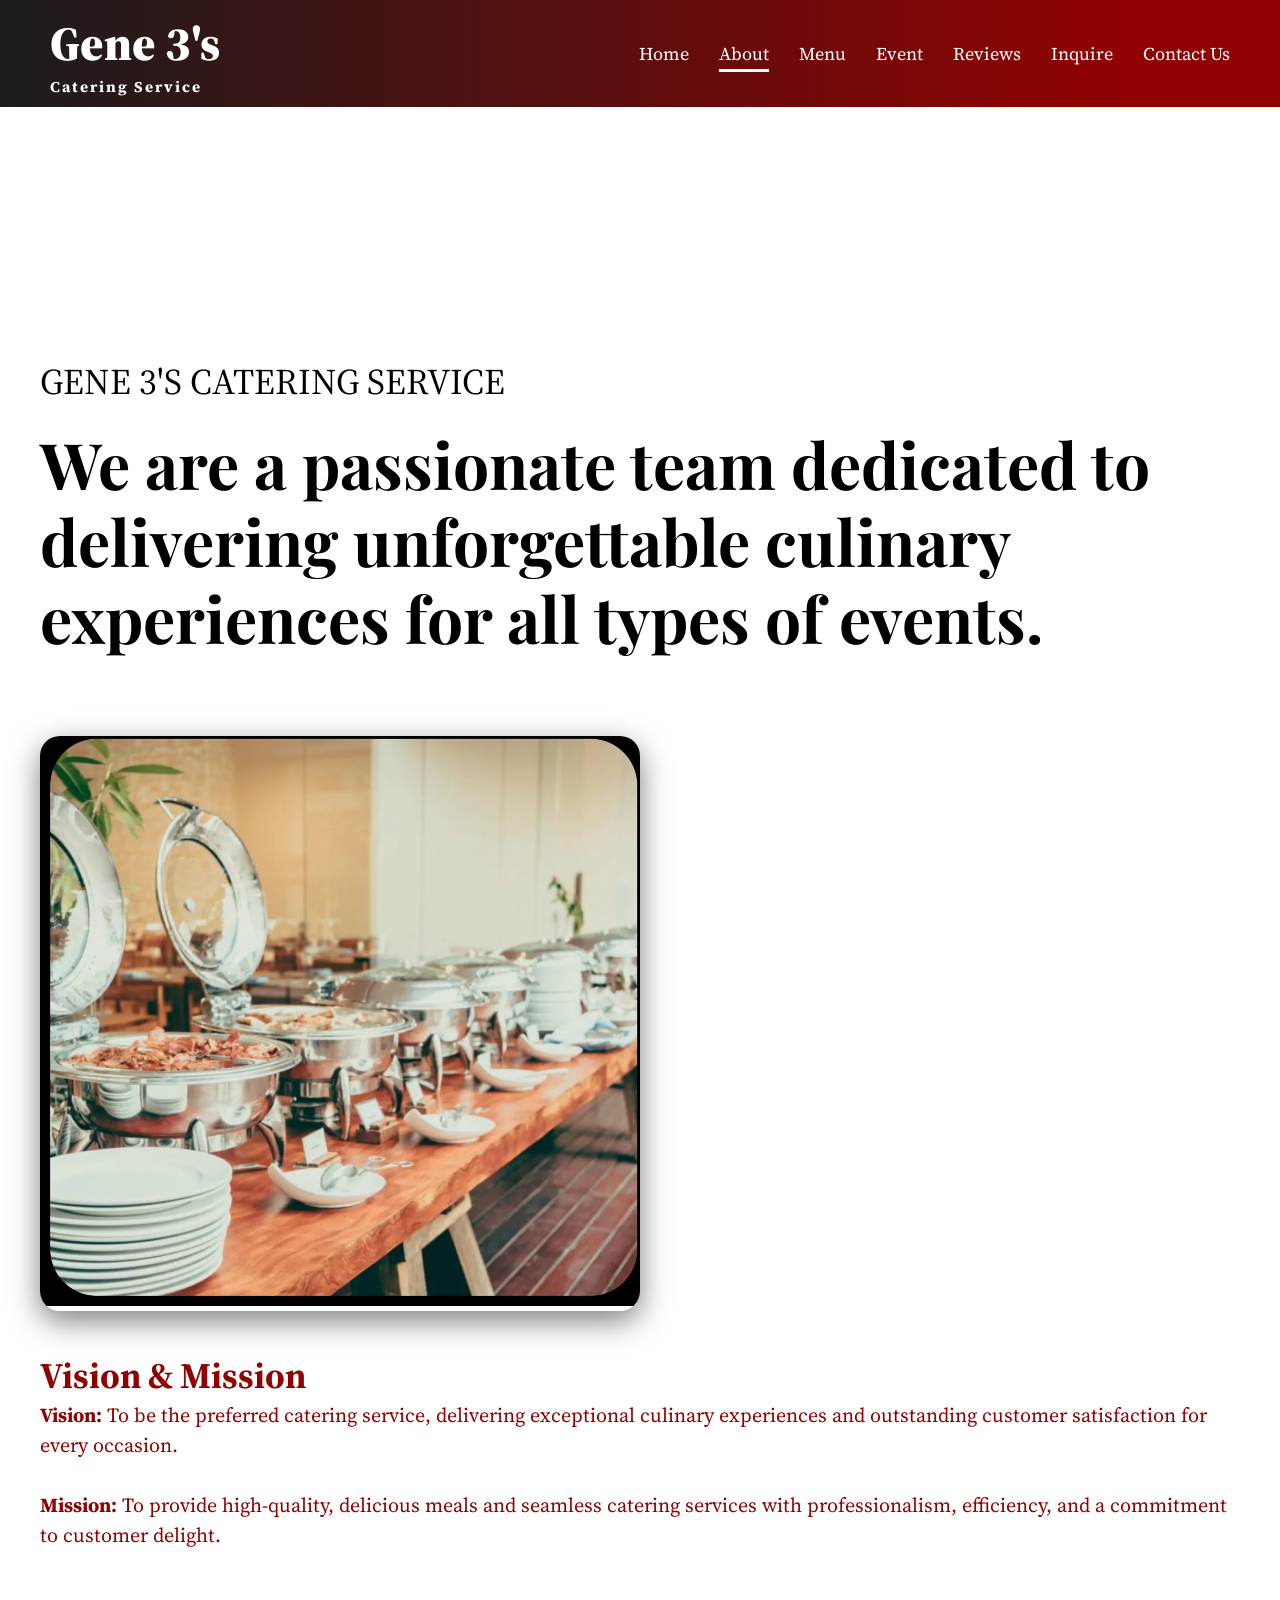
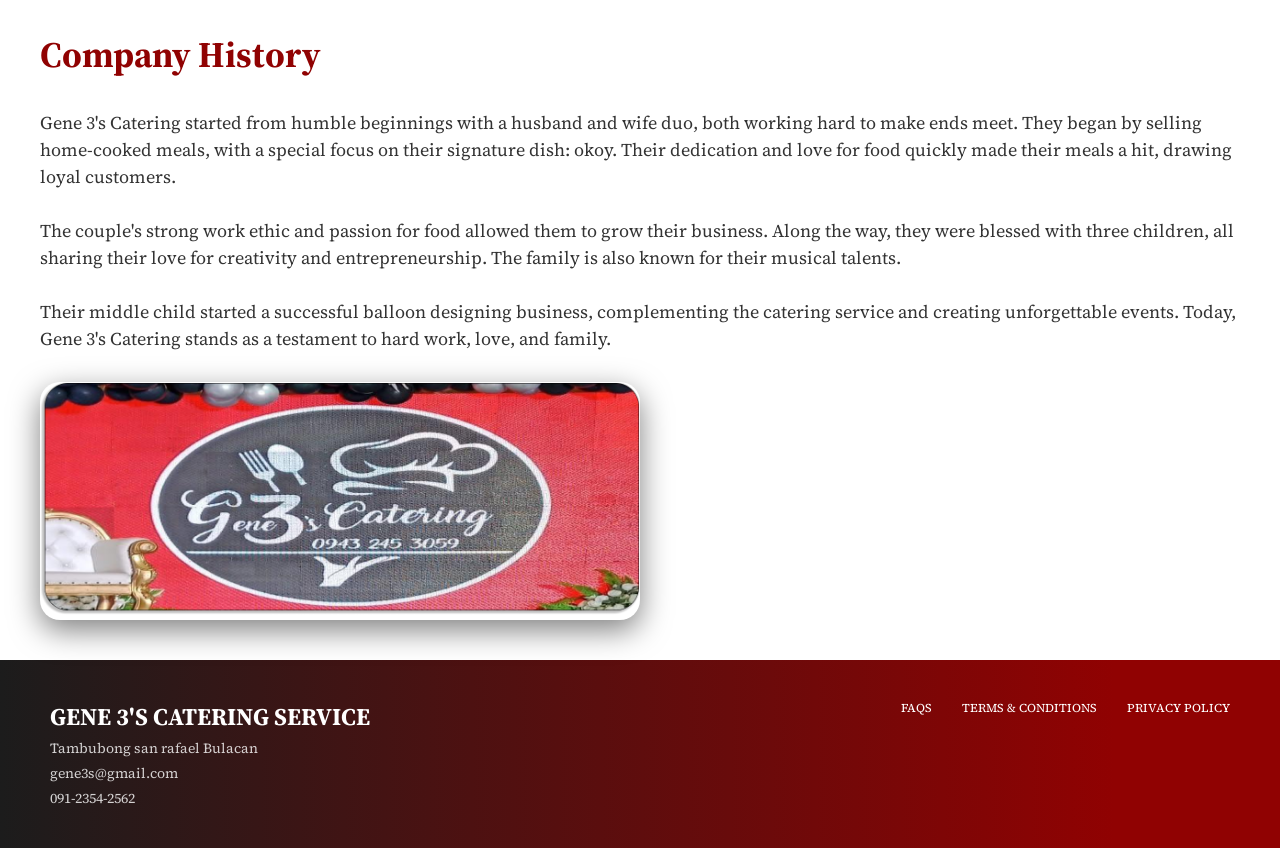
<file: about.html>
<!DOCTYPE html>
<html lang="en">
<head>
    <meta charset="UTF-8">
    <meta name="viewport" content="width=device-width, initial-scale=1.0">
    <title>About Us | Gene 3's Catering</title>
    <link rel="stylesheet" href="style.css">
    <link href="https://fonts.googleapis.com/css2?family=Playfair+Display:wght@400;700;900&family=Source+Serif+Pro:wght@400;700&display=swap" rel="stylesheet">
</head>
<body class="about-page">
    <div class="main-container">
        <header class="nav-box">
            <nav class="navbar">
                <div class="logo">
                    <div class="main-name">Gene 3's</div>
                    <div class="sub-name">Catering Service</div>
                </div>
                <ul class="nav-links">
                  <li><a href="index.html">Home</a></li>
                  <li><a href="about.html">About</a></li>
                  <li><a href="menu.html">Menu</a></li>
                  <li><a href="events.html">Event</a></li>
                  <li><a href="reviews.html">Reviews</a></li>
                  <li><a href="inquire.html">Inquire</a></li>
                  <li><a href="contacts.html">Contact Us</a></li>
                </ul>
            </nav>
        </header>

        <main class="content-area1">
            <section class="about-hero">
                <h2 class="company-name">GENE 3'S CATERING SERVICE</h2>
                <h1 class="hero-tagline">
                    We are a passionate team dedicated to delivering unforgettable culinary experiences for all types of events.
                </h1>
            </section>

            <div class="vm-row">
                <section class="vm-image-section">
                    <img src="image/buffet.png" alt="Vision and Mission">
                </section>
                <section class="vision-mission-section">
                    <h2 class="vm-title">Vision &amp; Mission</h2>
                    <p class="vm-text">
                        <strong>Vision:</strong> To be the preferred catering service, delivering exceptional culinary experiences and outstanding customer satisfaction for every occasion.<br><br>
                        <strong>Mission:</strong> To provide high-quality, delicious meals and seamless catering services with professionalism, efficiency, and a commitment to customer delight.
                    </p>
                </section>
            </div>

            <section class="history-content">
                <h2 class="history-title">Company History</h2>
                <p class="history-text">
                    Gene 3's Catering started from humble beginnings with a husband and wife duo, both working hard to make ends meet. They began by selling home-cooked meals, with a special focus on their signature dish: okoy. Their dedication and love for food quickly made their meals a hit, drawing loyal customers.<br><br>
                    The couple's strong work ethic and passion for food allowed them to grow their business. Along the way, they were blessed with three children, all sharing their love for creativity and entrepreneurship. The family is also known for their musical talents.<br><br>
                    Their middle child started a successful balloon designing business, complementing the catering service and creating unforgettable events. Today, Gene 3's Catering stands as a testament to hard work, love, and family.
                </p>
                <div class="vm-row">
                    <section class="vm-image-section">
                        <img src="image/gene3s-logo-banner.png" alt="Gene 3's Catering">
                    </section>
                </div>
            </section>
        </main>

        <footer class="footer-box">
            <div class="footer-left">
                <h2 class="footer-logo">GENE 3'S CATERING SERVICE</h2>
                <p>Tambubong san rafael Bulacan</p>
                <p>gene3s@gmail.com</p>
                <p>091-2354-2562</p>
            </div>
            <div class="footer-right-links">
                <a href="FAQS.html">FAQS</a>
                <a href="terms_and_conditions.html">TERMS &amp; CONDITIONS</a>
                <a href="policy.html">PRIVACY POLICY</a>
            </div>
        </footer>
    </div>

<script>
var navLinks = document.querySelectorAll(".nav-links a");
var currentPage = window.location.pathname.split("/").pop() || "index.html";
navLinks.forEach(function(link) {
    link.classList.remove("active");
    if (link.getAttribute("href") === currentPage) {
        link.classList.add("active");
    }
});
</script>

</body>
</html>
</file>
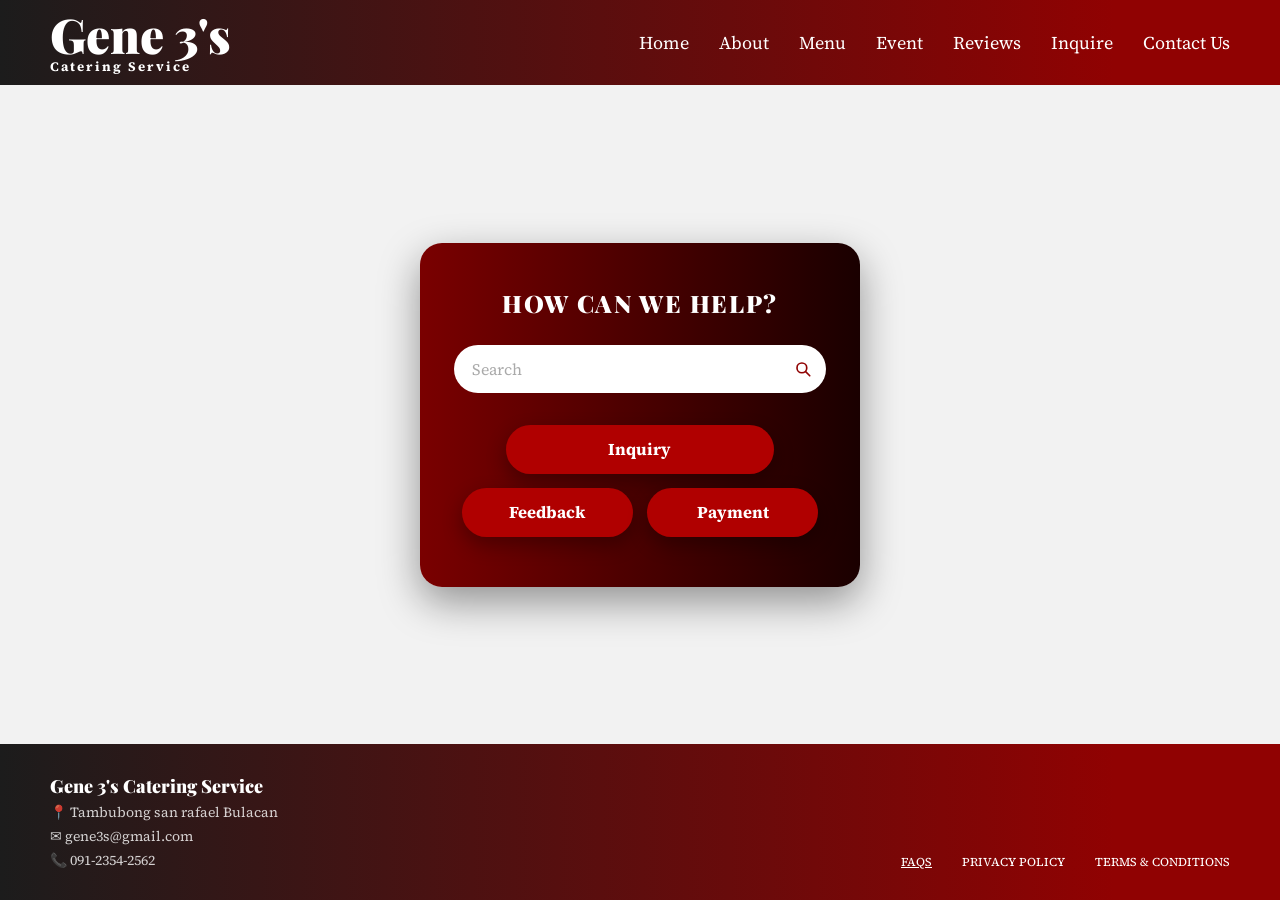
<file: FAQS.html>
<!DOCTYPE html>
<html lang="en">
<head>
<meta charset="UTF-8">
<meta name="viewport" content="width=device-width, initial-scale=1.0">
<title>Gene 3's Catering Service – FAQs</title>
<link href="https://fonts.googleapis.com/css2?family=Playfair+Display:wght@700;900&family=Source+Serif+Pro:wght@400;700&display=swap" rel="stylesheet">
<style>
* { margin:0; padding:0; box-sizing:border-box; }
body { font-family:'Source Serif Pro',serif; background:#f2f2f2; min-height:100vh; display:flex; flex-direction:column; }
.nav-box { width:100%; background:linear-gradient(to right,#1C1C1C 0%,#900202 87%); padding:10px 50px; }
.navbar { display:flex; justify-content:space-between; align-items:center; }
.logo .main-name { font-family:'Playfair Display',serif; font-size:48px; font-weight:900; color:#fff; line-height:1; }
.logo .sub-name { font-size:13px; font-weight:700; color:#fff; letter-spacing:2px; }
.nav-links { display:flex; gap:30px; list-style:none; }
.nav-links a { color:#fff; text-decoration:none; font-size:18px; transition:0.3s; }
.nav-links a:hover { opacity:0.7; }
.nav-links a.active { border-bottom:3px solid #fff; padding-bottom:3px; }
main { flex:1; display:flex; align-items:center; justify-content:center; padding:60px 20px; }
.card { background:linear-gradient(to right,#7a0000,#1a0000); border-radius:22px; width:440px; padding:44px 34px 50px; display:flex; flex-direction:column; align-items:center; box-shadow:0 15px 40px rgba(0,0,0,0.4); }
.card h1 { font-family:'Playfair Display',serif; font-size:1.5rem; font-weight:900; color:#fff; text-transform:uppercase; letter-spacing:0.07em; text-align:center; margin-bottom:26px; }
.search-box { width:100%; position:relative; margin-bottom:32px; }
.search-box input { width:100%; padding:13px 44px 13px 18px; border-radius:30px; border:none; outline:none; font-family:'Source Serif Pro',serif; font-size:1rem; color:#333; background:#fff; }
.search-box input::placeholder { color:#aaa; }
.search-box svg { position:absolute; right:14px; top:50%; transform:translateY(-50%); width:18px; height:18px; fill:none; stroke:#900202; stroke-width:2.2; stroke-linecap:round; }
.btn-group { width:100%; display:flex; flex-direction:column; align-items:center; gap:14px; }
.btn-row { display:flex; gap:14px; width:100%; justify-content:center; }
.btn { background:#b00000; color:#fff; border:none; border-radius:30px; padding:13px 0; font-family:'Source Serif Pro',serif; font-size:1.05rem; font-weight:700; cursor:pointer; transition:background 0.2s,transform 0.2s; text-align:center; box-shadow:0 8px 20px rgba(0,0,0,0.3); text-decoration:none; display:flex; align-items:center; justify-content:center; }
.btn:hover { background:#900202; transform:scale(1.03); }
.btn-full { width:72%; }
.btn-half { flex:1; max-width:46%; }
.faq-results { width:100%; margin-bottom:16px; display:none; }
.faq-item { background:rgba(255,255,255,0.1); border-radius:10px; padding:14px 16px; margin-bottom:10px; color:#fff; font-size:14px; line-height:1.6; }
.faq-item strong { display:block; margin-bottom:4px; font-size:15px; }
.footer-box { background:linear-gradient(to right,#1C1C1C 0%,#900202 87%); padding:30px 50px; display:flex; justify-content:space-between; align-items:flex-start; color:white; flex-wrap:wrap; gap:16px; }
.footer-left .brand { font-family:'Playfair Display',serif; font-size:18px; font-weight:900; }
.footer-left p { font-size:14px; margin-top:4px; opacity:0.8; }
.footer-right-links { display:flex; gap:30px; flex-wrap:wrap; align-self:flex-end; }
.footer-right-links a { color:white; text-decoration:none; font-size:12px; text-transform:uppercase; }
.footer-right-links a:hover { opacity:0.6; }
.footer-right-links a.active { text-decoration:underline; }
</style>
</head>
<body>

<div class="nav-box">
  <nav class="navbar">
    <div class="logo">
      <div class="main-name">Gene 3's</div>
      <div class="sub-name">Catering Service</div>
    </div>
    <ul class="nav-links">
      <li><a href="index.html">Home</a></li>
      <li><a href="about.html">About</a></li>
      <li><a href="menu.html">Menu</a></li>
      <li><a href="events.html">Event</a></li>
      <li><a href="reviews.html">Reviews</a></li>
      <li><a href="inquire.html">Inquire</a></li>
      <li><a href="contacts.html">Contact Us</a></li>
    </ul>
  </nav>
</div>

<main>
  <div class="card">
    <h1>How can we help?</h1>
    <div class="search-box">
      <input type="text" id="faqSearch" placeholder="Search" oninput="searchFAQ(this.value)">
      <svg viewBox="0 0 24 24"><circle cx="10.5" cy="10.5" r="6.5"/><line x1="15.5" y1="15.5" x2="21" y2="21"/></svg>
    </div>

    <div class="faq-results" id="faqResults"></div>

    <div class="btn-group" id="btnGroup">
      <div class="btn-row">
        <a href="inquire.html" class="btn btn-full">Inquiry</a>
      </div>
      <div class="btn-row">
        <a href="reviews.html" class="btn btn-half">Feedback</a>
        <a href="inquire.html" class="btn btn-half">Payment</a>
      </div>
    </div>
  </div>
</main>

<div class="footer-box">
  <div class="footer-left">
    <div class="brand">Gene 3's Catering Service</div>
    <p>📍 Tambubong san rafael Bulacan</p>
    <p>✉ gene3s@gmail.com</p>
    <p>📞 091-2354-2562</p>
  </div>
  <div class="footer-right-links">
    <a href="FAQS.html" class="active">FAQS</a>
    <a href="policy.html">Privacy Policy</a>
    <a href="terms_and_conditions.html">Terms &amp; Conditions</a>
  </div>
</div>

<script>
const faqs = [
  { q: "How do I book an event?", a: "Go to the Inquire page and click BOOK. Fill in your event details and submit. We will contact you shortly." },
  { q: "How do I make a reservation?", a: "Go to the Inquire page and click RESERVE. Fill in your details including a down payment and we will confirm your reservation." },
  { q: "What payment methods do you accept?", a: "We accept Cash, GCash, Maya, Bank Transfer, Credit Card, and Debit Card." },
  { q: "How do I leave a review?", a: "Visit the Reviews page and fill out the Rate Service form. You can also upload a photo or video with your review." },
  { q: "Where are you located?", a: "We are based in Tambubong, San Rafael, Bulacan, North Luzon." },
  { q: "How can I contact you?", a: "You can reach us via the Contact Us page, by email at gene3s@gmail.com, or by phone at 091-2354-2562." },
  { q: "What types of events do you cater?", a: "We cater Weddings, Birthdays, Baptismals, House Blessings, Graduations, Anniversaries, and Corporate Events." },
  { q: "How far in advance should I book?", a: "We recommend booking at least 2-4 weeks in advance to ensure availability for your event date." },
  { q: "Is a down payment required?", a: "A down payment is required for reservations. The amount can be specified in your reservation form." },
  { q: "Can I cancel or reschedule?", a: "Please contact us directly via phone or email to discuss cancellations or rescheduling. Terms and conditions apply." }
];

function searchFAQ(query) {
  var results = document.getElementById("faqResults");
  var btnGroup = document.getElementById("btnGroup");
  if (!query.trim()) {
    results.style.display = "none";
    btnGroup.style.display = "flex";
    return;
  }
  var filtered = faqs.filter(function(f) {
    return f.q.toLowerCase().includes(query.toLowerCase()) ||
           f.a.toLowerCase().includes(query.toLowerCase());
  });
  if (!filtered.length) {
    results.innerHTML = '<div class="faq-item"><strong>No results found</strong>Try searching for "booking", "payment", or "contact".</div>';
  } else {
    results.innerHTML = filtered.map(function(f) {
      return '<div class="faq-item"><strong>' + f.q + '</strong>' + f.a + '</div>';
    }).join('');
  }
  results.style.display = "block";
  btnGroup.style.display = "none";
}
</script>

<script>
var navLinks = document.querySelectorAll(".nav-links a");
var currentPage = window.location.pathname.split("/").pop() || "index.html";
navLinks.forEach(function(link) {
  link.classList.remove("active");
  if (link.getAttribute("href") === currentPage) {
    link.classList.add("active");
  }
});
</script>

</body>
</html>
</file>
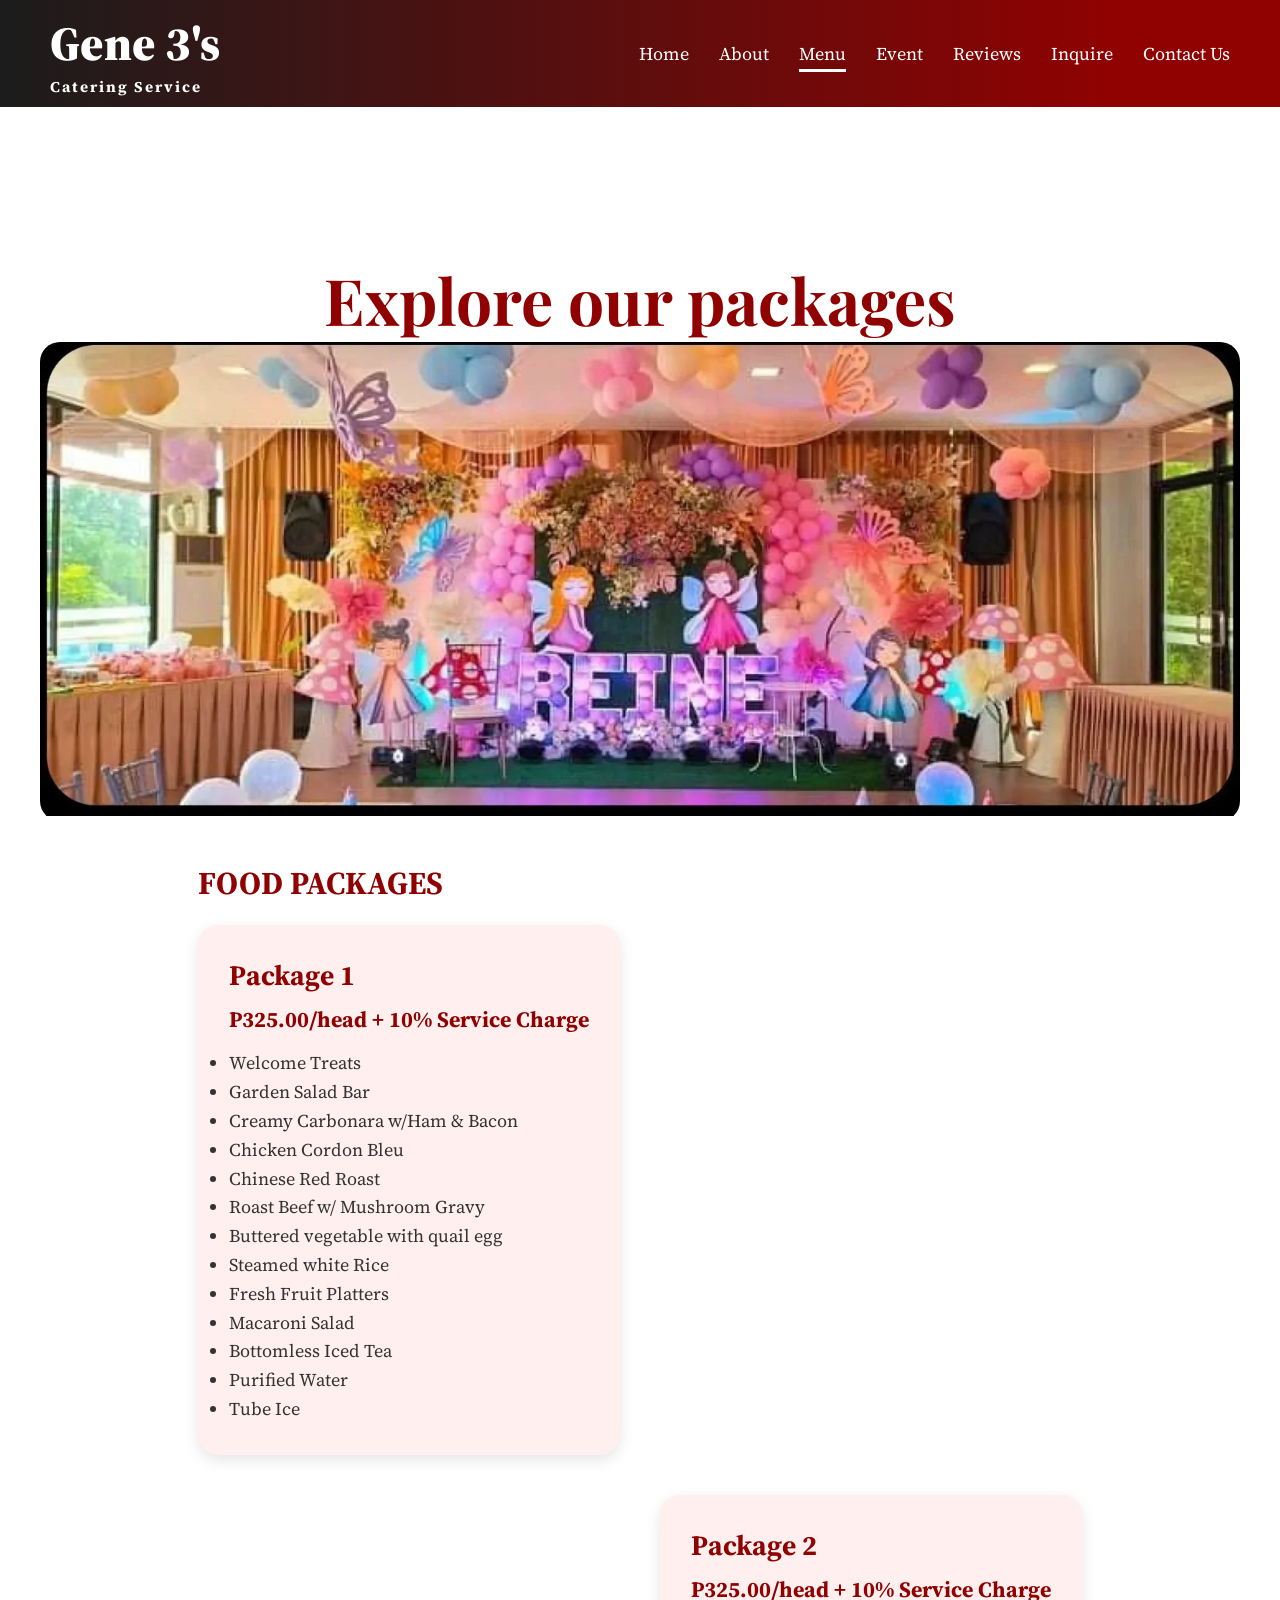
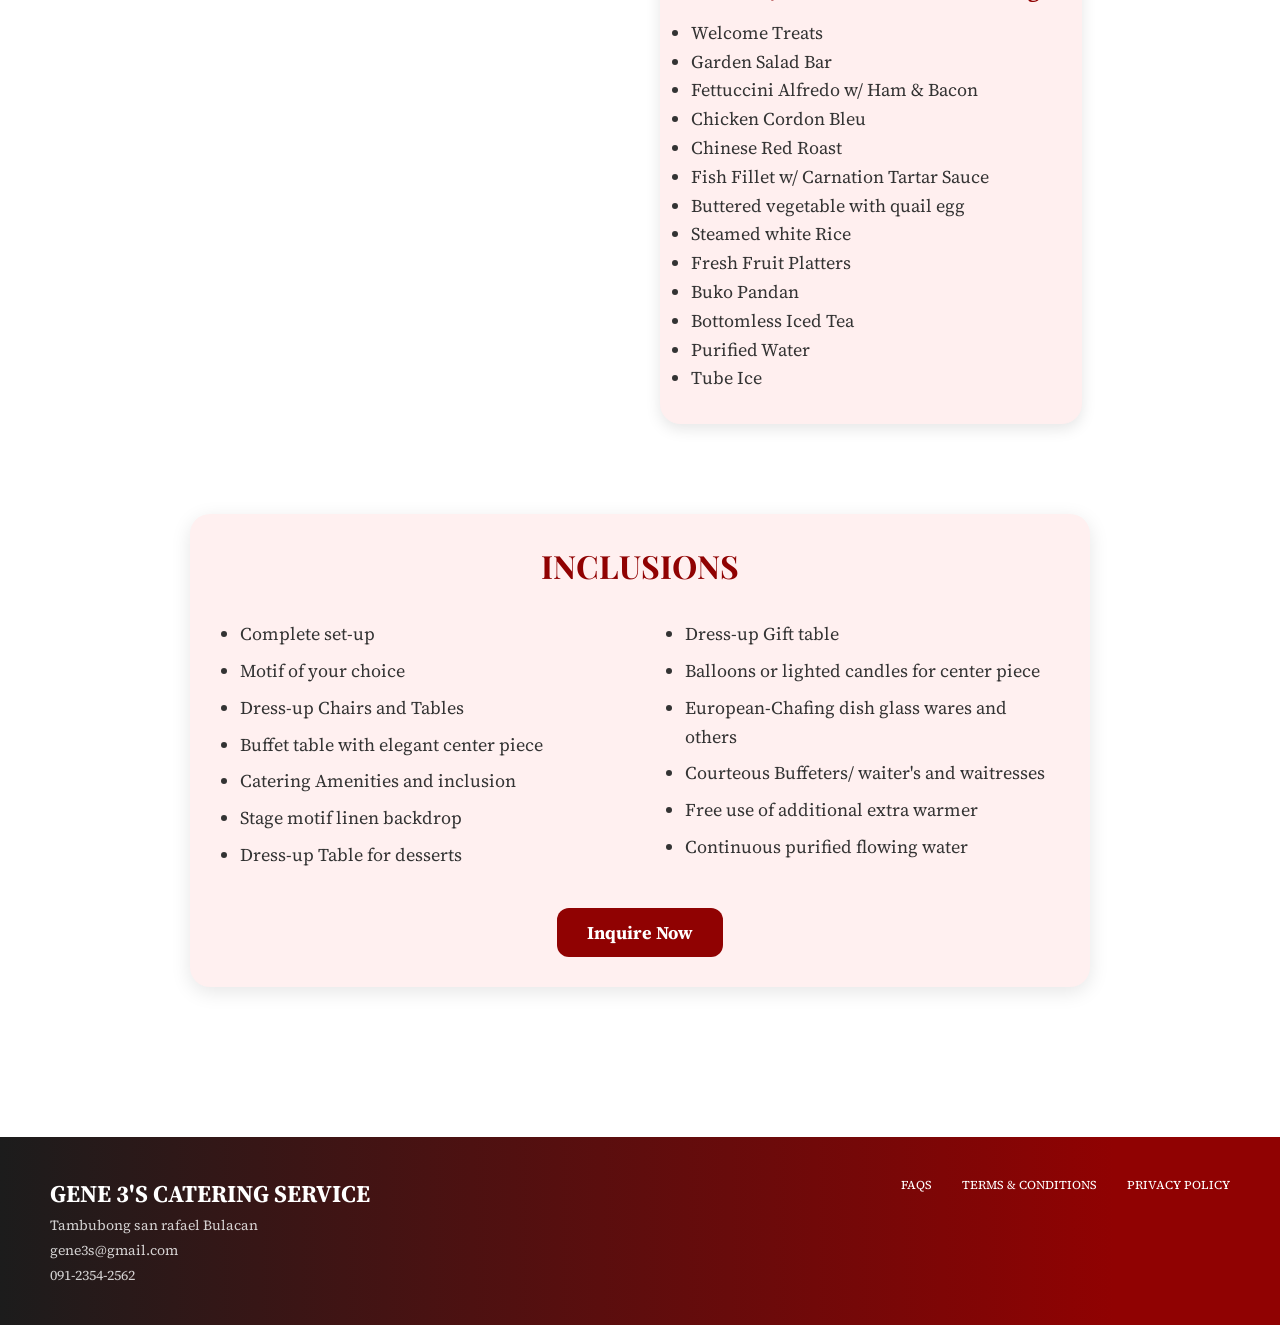
<file: menu.html>
<!DOCTYPE html>
<html lang="en">
<head>
    <meta charset="UTF-8">
    <meta name="viewport" content="width=device-width, initial-scale=1.0">
    <title>Menu | Gene 3's Catering</title>
    <link rel="stylesheet" href="style.css">
    <link href="https://fonts.googleapis.com/css2?family=Playfair+Display:wght@400;700;900&family=Source+Serif+Pro:wght@400;700&display=swap" rel="stylesheet">
</head>
<body class="menu-page">
    <div class="main-container">
        <header class="nav-box">
            <nav class="navbar">
                <div class="logo">
                    <div class="main-name">Gene 3's</div>
                    <div class="sub-name">Catering Service</div>
                </div>
                <ul class="nav-links">
                  <li><a href="index.html">Home</a></li>
                  <li><a href="about.html">About</a></li>
                  <li><a href="menu.html">Menu</a></li>
                  <li><a href="events.html">Event</a></li>
                  <li><a href="reviews.html">Reviews</a></li>
                  <li><a href="inquire.html">Inquire</a></li>
                  <li><a href="contacts.html">Contact Us</a></li>
                </ul>
            </nav>
        </header>

        <main class="menu-container">
            <section class="menu-hero">
                <h1 class="explore-title">Explore our packages</h1>
                <div class="menu-hero-image">
                    <img src="image/image1.png" alt="Catering Packages">
                </div>
            </section>

            <section class="packages-section">
                <h2 class="packages-title">FOOD PACKAGES</h2>
                <div class="packages-grid">
                    <div class="package1-box">
                        <h3>Package 1</h3>
                        <p class="price1">P325.00/head + 10% Service Charge</p>
                        <ul class="food-list1">
                            <li>Welcome Treats</li>
                            <li>Garden Salad Bar</li>
                            <li>Creamy Carbonara w/Ham &amp; Bacon</li>
                            <li>Chicken Cordon Bleu</li>
                            <li>Chinese Red Roast</li>
                            <li>Roast Beef w/ Mushroom Gravy</li>
                            <li>Buttered vegetable with quail egg</li>
                            <li>Steamed white Rice</li>
                            <li>Fresh Fruit Platters</li>
                            <li>Macaroni Salad</li>
                            <li>Bottomless Iced Tea</li>
                            <li>Purified Water</li>
                            <li>Tube Ice</li>
                        </ul>
                    </div>
                    <div class="package2-box">
                        <h3>Package 2</h3>
                        <p class="price2">P325.00/head + 10% Service Charge</p>
                        <ul class="food-list2">
                            <li>Welcome Treats</li>
                            <li>Garden Salad Bar</li>
                            <li>Fettuccini Alfredo w/ Ham &amp; Bacon</li>
                            <li>Chicken Cordon Bleu</li>
                            <li>Chinese Red Roast</li>
                            <li>Fish Fillet w/ Carnation Tartar Sauce</li>
                            <li>Buttered vegetable with quail egg</li>
                            <li>Steamed white Rice</li>
                            <li>Fresh Fruit Platters</li>
                            <li>Buko Pandan</li>
                            <li>Bottomless Iced Tea</li>
                            <li>Purified Water</li>
                            <li>Tube Ice</li>
                        </ul>
                    </div>
                </div>
            </section>

            <section class="inclusions-section">
                <h2 class="inclusions-title">INCLUSIONS</h2>
                <div class="inclusions-grid">
                    <ul class="inclusions-left">
                        <li>Complete set-up</li>
                        <li>Motif of your choice</li>
                        <li>Dress-up Chairs and Tables</li>
                        <li>Buffet table with elegant center piece</li>
                        <li>Catering Amenities and inclusion</li>
                        <li>Stage motif linen backdrop</li>
                        <li>Dress-up Table for desserts</li>
                    </ul>
                    <ul class="inclusions-right">
                        <li>Dress-up Gift table</li>
                        <li>Balloons or lighted candles for center piece</li>
                        <li>European-Chafing dish glass wares and others</li>
                        <li>Courteous Buffeters/ waiter's and waitresses</li>
                        <li>Free use of additional extra warmer</li>
                        <li>Continuous purified flowing water</li>
                    </ul>
                </div>
                <div class="inquire-button-container">
                    <a href="inquire.html" class="inquire-button">Inquire Now</a>
                </div>
            </section>
        </main>

        <footer class="footer-box">
            <div class="footer-left">
                <h2 class="footer-logo">GENE 3'S CATERING SERVICE</h2>
                <p>Tambubong san rafael Bulacan</p>
                <p>gene3s@gmail.com</p>
                <p>091-2354-2562</p>
            </div>
            <div class="footer-right-links">
                <a href="FAQS.html">FAQS</a>
                <a href="terms_and_conditions.html">TERMS &amp; CONDITIONS</a>
                <a href="policy.html">PRIVACY POLICY</a>
            </div>
        </footer>
    </div>

<script>
var navLinks = document.querySelectorAll(".nav-links a");
var currentPage = window.location.pathname.split("/").pop() || "index.html";
navLinks.forEach(function(link) {
    link.classList.remove("active");
    if (link.getAttribute("href") === currentPage) {
        link.classList.add("active");
    }
});
</script>

</body>
</html>
</file>
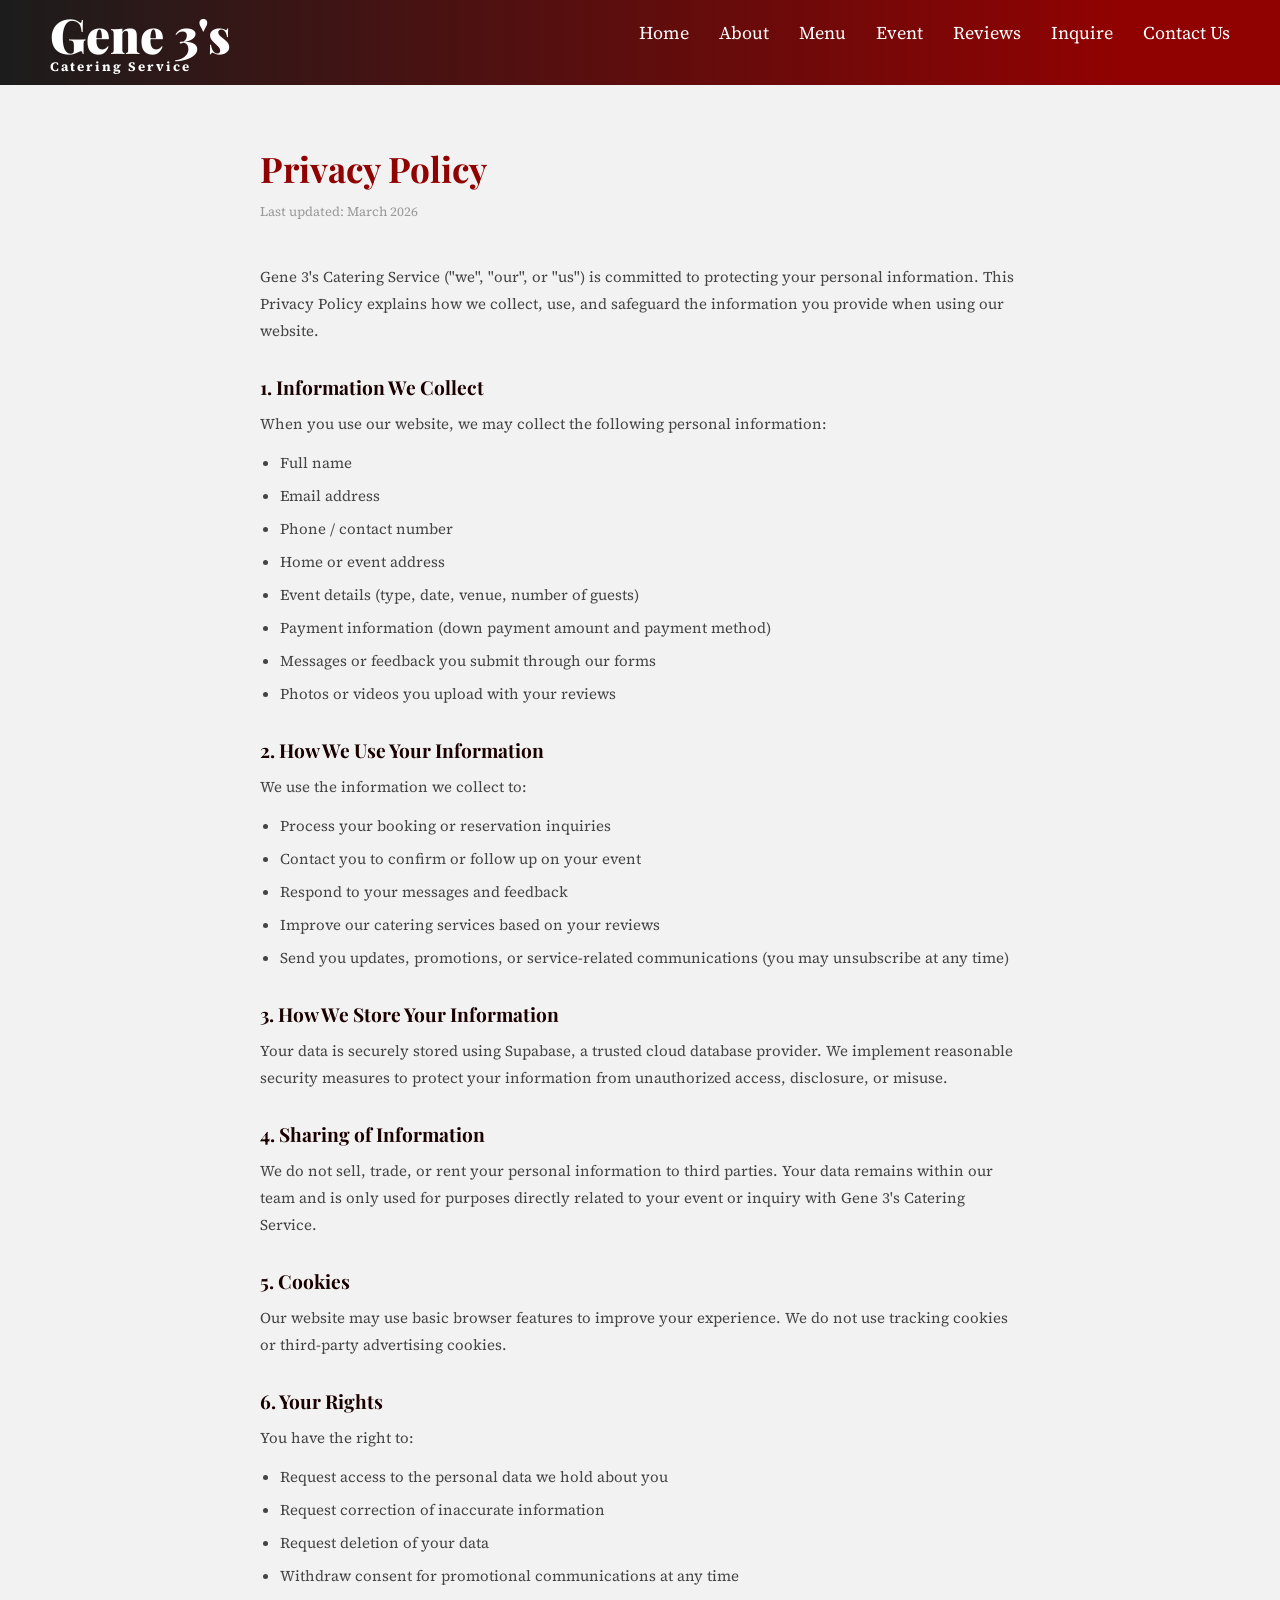
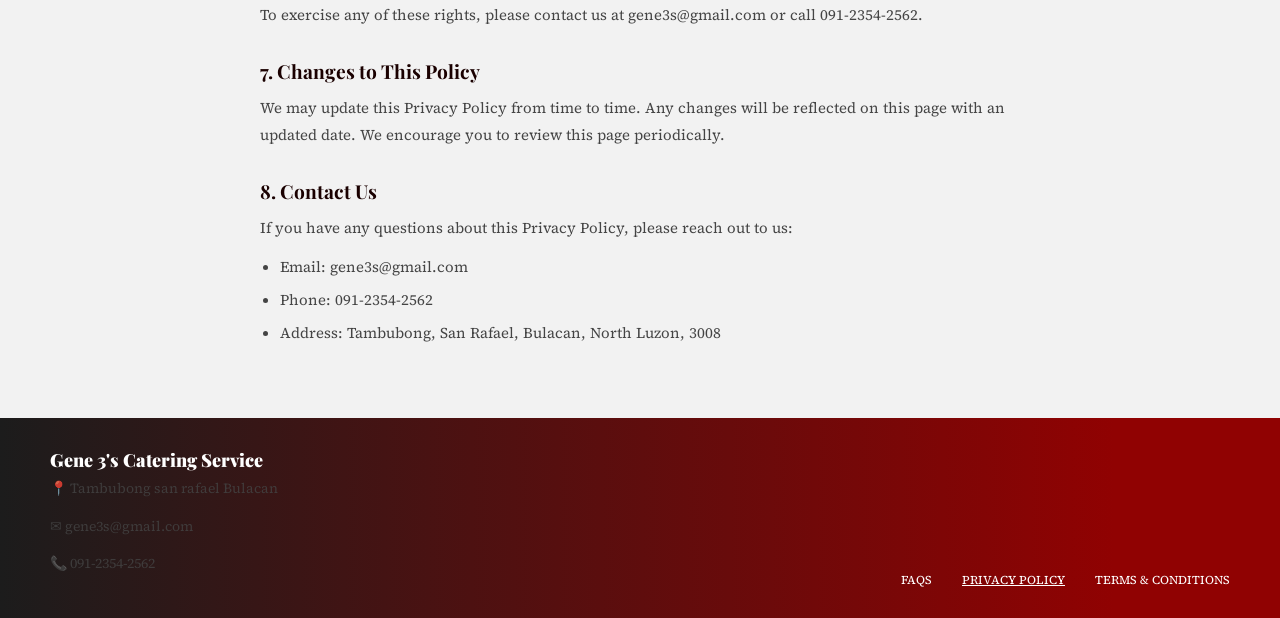
<file: policy.html>
<!DOCTYPE html>
<html lang="en">
<head>
<meta charset="UTF-8">
<meta name="viewport" content="width=device-width, initial-scale=1.0">
<title>Privacy Policy | Gene 3's Catering Service</title>
<link href="https://fonts.googleapis.com/css2?family=Playfair+Display:wght@700;900&family=Source+Serif+Pro:wght@400;700&display=swap" rel="stylesheet">
<style>
* { margin:0; padding:0; box-sizing:border-box; }
body { font-family:'Source Serif Pro',serif; background:#f2f2f2; min-height:100vh; display:flex; flex-direction:column; }
.nav-box { width:100%; background:linear-gradient(to right,#1C1C1C 0%,#900202 87%); padding:10px 50px; }
.navbar { display:flex; justify-content:space-between; align-items:center; }
.logo .main-name { font-family:'Playfair Display',serif; font-size:48px; font-weight:900; color:#fff; line-height:1; }
.logo .sub-name { font-size:13px; font-weight:700; color:#fff; letter-spacing:2px; }
.nav-links { display:flex; gap:30px; list-style:none; }
.nav-links a { color:#fff; text-decoration:none; font-size:18px; transition:0.3s; }
.nav-links a:hover { opacity:0.7; }
.nav-links a.active { border-bottom:3px solid #fff; padding-bottom:3px; }
main { flex:1; padding:60px 50px; max-width:860px; margin:0 auto; width:100%; }
h1 { font-family:'Playfair Display',serif; font-size:2.2rem; color:#900202; margin-bottom:8px; }
.last-updated { color:#999; font-size:13px; margin-bottom:40px; }
h2 { font-family:'Playfair Display',serif; font-size:1.2rem; color:#1a0000; margin:30px 0 10px; }
p { color:#444; font-size:15px; line-height:1.8; margin-bottom:12px; }
ul { color:#444; font-size:15px; line-height:1.8; margin:0 0 12px 20px; }
ul li { margin-bottom:6px; }
.footer-box { background:linear-gradient(to right,#1C1C1C 0%,#900202 87%); padding:30px 50px; display:flex; justify-content:space-between; align-items:flex-start; color:white; flex-wrap:wrap; gap:16px; }
.footer-left .brand { font-family:'Playfair Display',serif; font-size:18px; font-weight:900; }
.footer-left p { font-size:14px; margin-top:4px; opacity:0.8; }
.footer-right-links { display:flex; gap:30px; flex-wrap:wrap; align-self:flex-end; }
.footer-right-links a { color:white; text-decoration:none; font-size:12px; text-transform:uppercase; }
.footer-right-links a:hover { opacity:0.6; }
.footer-right-links a.active { text-decoration:underline; }
</style>
</head>
<body>

<div class="nav-box">
  <nav class="navbar">
    <div class="logo">
      <div class="main-name">Gene 3's</div>
      <div class="sub-name">Catering Service</div>
    </div>
    <ul class="nav-links">
      <li><a href="index.html">Home</a></li>
      <li><a href="about.html">About</a></li>
      <li><a href="menu.html">Menu</a></li>
      <li><a href="events.html">Event</a></li>
      <li><a href="reviews.html">Reviews</a></li>
      <li><a href="inquire.html">Inquire</a></li>
      <li><a href="contacts.html">Contact Us</a></li>
    </ul>
  </nav>
</div>

<main>
  <h1>Privacy Policy</h1>
  <p class="last-updated">Last updated: March 2026</p>

  <p>Gene 3's Catering Service ("we", "our", or "us") is committed to protecting your personal information. This Privacy Policy explains how we collect, use, and safeguard the information you provide when using our website.</p>

  <h2>1. Information We Collect</h2>
  <p>When you use our website, we may collect the following personal information:</p>
  <ul>
    <li>Full name</li>
    <li>Email address</li>
    <li>Phone / contact number</li>
    <li>Home or event address</li>
    <li>Event details (type, date, venue, number of guests)</li>
    <li>Payment information (down payment amount and payment method)</li>
    <li>Messages or feedback you submit through our forms</li>
    <li>Photos or videos you upload with your reviews</li>
  </ul>

  <h2>2. How We Use Your Information</h2>
  <p>We use the information we collect to:</p>
  <ul>
    <li>Process your booking or reservation inquiries</li>
    <li>Contact you to confirm or follow up on your event</li>
    <li>Respond to your messages and feedback</li>
    <li>Improve our catering services based on your reviews</li>
    <li>Send you updates, promotions, or service-related communications (you may unsubscribe at any time)</li>
  </ul>

  <h2>3. How We Store Your Information</h2>
  <p>Your data is securely stored using Supabase, a trusted cloud database provider. We implement reasonable security measures to protect your information from unauthorized access, disclosure, or misuse.</p>

  <h2>4. Sharing of Information</h2>
  <p>We do not sell, trade, or rent your personal information to third parties. Your data remains within our team and is only used for purposes directly related to your event or inquiry with Gene 3's Catering Service.</p>

  <h2>5. Cookies</h2>
  <p>Our website may use basic browser features to improve your experience. We do not use tracking cookies or third-party advertising cookies.</p>

  <h2>6. Your Rights</h2>
  <p>You have the right to:</p>
  <ul>
    <li>Request access to the personal data we hold about you</li>
    <li>Request correction of inaccurate information</li>
    <li>Request deletion of your data</li>
    <li>Withdraw consent for promotional communications at any time</li>
  </ul>
  <p>To exercise any of these rights, please contact us at gene3s@gmail.com or call 091-2354-2562.</p>

  <h2>7. Changes to This Policy</h2>
  <p>We may update this Privacy Policy from time to time. Any changes will be reflected on this page with an updated date. We encourage you to review this page periodically.</p>

  <h2>8. Contact Us</h2>
  <p>If you have any questions about this Privacy Policy, please reach out to us:</p>
  <ul>
    <li>Email: gene3s@gmail.com</li>
    <li>Phone: 091-2354-2562</li>
    <li>Address: Tambubong, San Rafael, Bulacan, North Luzon, 3008</li>
  </ul>
</main>

<div class="footer-box">
  <div class="footer-left">
    <div class="brand">Gene 3's Catering Service</div>
    <p>📍 Tambubong san rafael Bulacan</p>
    <p>✉ gene3s@gmail.com</p>
    <p>📞 091-2354-2562</p>
  </div>
  <div class="footer-right-links">
    <a href="FAQS.html">FAQS</a>
    <a href="policy.html" class="active">Privacy Policy</a>
    <a href="terms_and_conditions.html">Terms &amp; Conditions</a>
  </div>
</div>

<script>
var navLinks = document.querySelectorAll(".nav-links a");
var currentPage = window.location.pathname.split("/").pop() || "index.html";
navLinks.forEach(function(link) {
  link.classList.remove("active");
  if (link.getAttribute("href") === currentPage) {
    link.classList.add("active");
  }
});
</script>

</body>
</html>
</file>
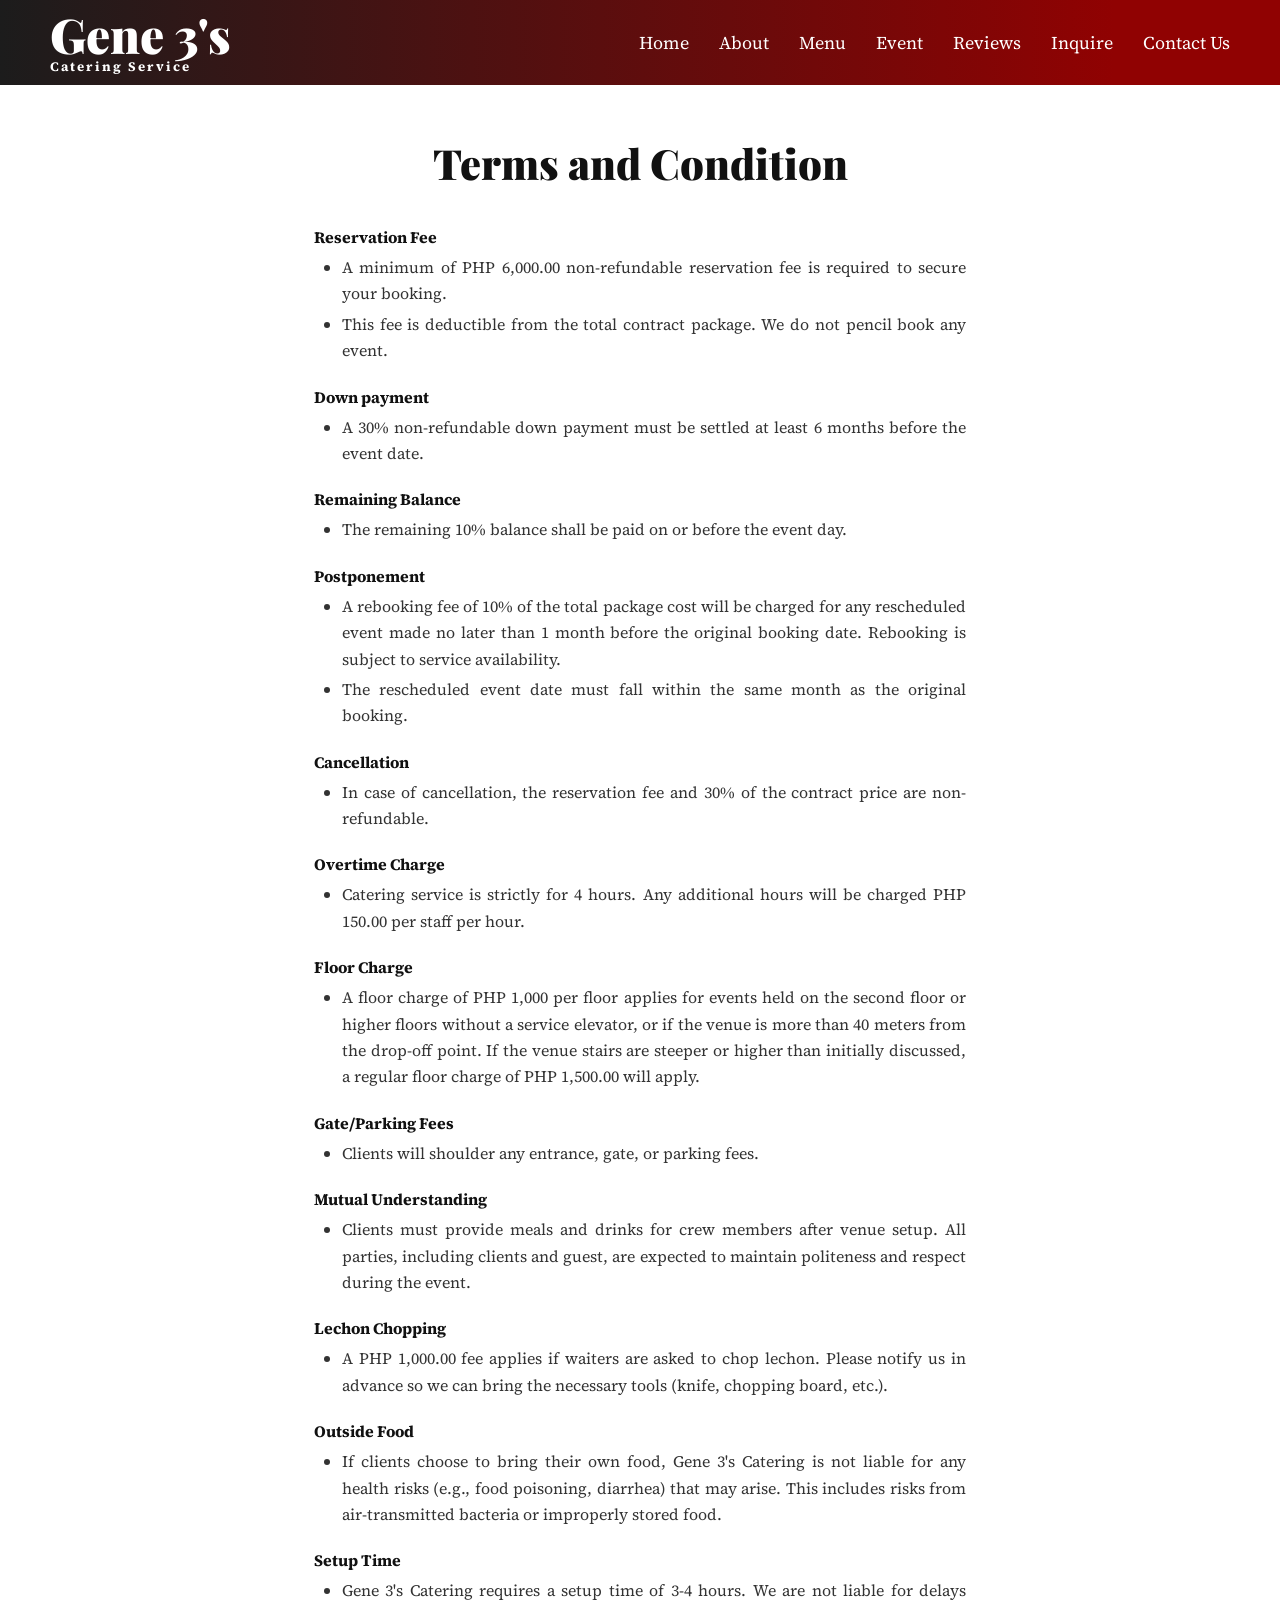
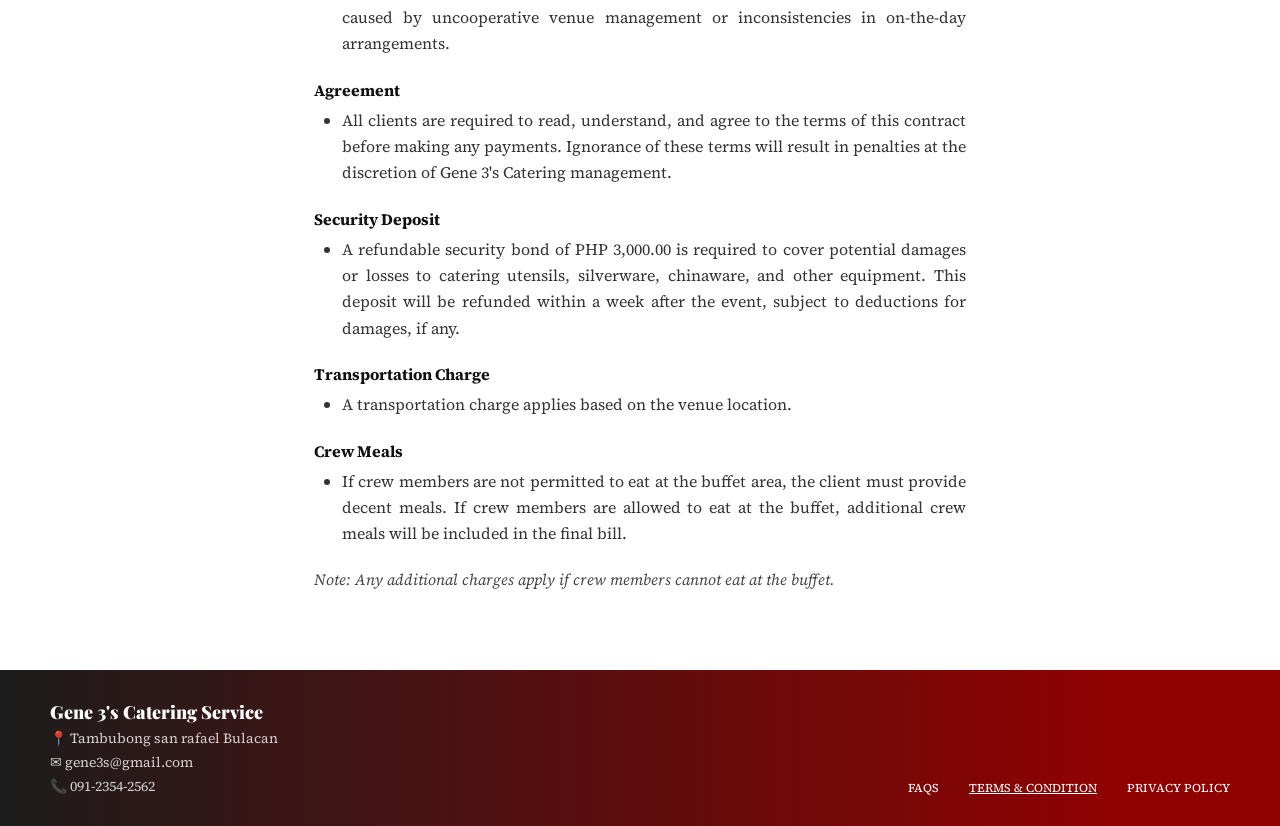
<file: terms_and_conditions.html>
<!DOCTYPE html>
<html lang="en">
<head>
<meta charset="UTF-8">
<meta name="viewport" content="width=device-width, initial-scale=1.0">
<title>Gene 3s Catering Service - Terms and Condition</title>
<link href="https://fonts.googleapis.com/css2?family=Playfair+Display:wght@700;900&family=Source+Serif+Pro:wght@400;700&display=swap" rel="stylesheet">
<style>
* { margin:0; padding:0; box-sizing:border-box; }
body { font-family:'Source Serif Pro',serif; background:#fff; color:#333; }
.nav-box { width:100%; background:linear-gradient(to right,#1C1C1C 0%,#900202 87%); padding:10px 50px; }
.navbar { display:flex; justify-content:space-between; align-items:center; flex-wrap:wrap; }
.logo .main-name { font-family:'Playfair Display',serif; font-size:48px; font-weight:900; color:#fff; line-height:1; }
.logo .sub-name { font-size:13px; font-weight:700; color:#fff; letter-spacing:2px; }
.nav-links { display:flex; gap:30px; list-style:none; }
.nav-links a { color:#fff; text-decoration:none; font-size:18px; transition:0.3s; }
.nav-links a:hover { opacity:0.7; }
.nav-links a.active { border-bottom:3px solid #fff; padding-bottom:3px; }
.page-wrap { max-width:700px; margin:0 auto; padding:50px 24px 80px; }
h1 { font-family:'Playfair Display',serif; font-size:2.6rem; font-weight:900; text-align:center; margin-bottom:36px; color:#111; }
.tc-section { margin-bottom:22px; }
.tc-section h2 { font-family:'Source Serif Pro',serif; font-size:1rem; font-weight:700; color:#111; margin-bottom:6px; }
.tc-section ul { list-style:disc; padding-left:28px; }
.tc-section ul li { font-size:1rem; color:#333; margin-bottom:4px; line-height:1.65; text-align:justify; }
.closing-note { font-style:italic; font-size:0.97rem; color:#444; margin-top:22px; }
.footer-box { background:linear-gradient(to right,#1C1C1C 0%,#900202 87%); padding:30px 50px; display:flex; justify-content:space-between; align-items:flex-start; color:white; flex-wrap:wrap; gap:16px; }
.footer-left .brand { font-family:'Playfair Display',serif; font-size:18px; font-weight:900; }
.footer-left p { font-size:14px; margin-top:4px; opacity:0.8; }
.footer-right-links { display:flex; gap:30px; flex-wrap:wrap; align-self:flex-end; }
.footer-right-links a { color:white; text-decoration:none; font-size:12px; text-transform:uppercase; }
.footer-right-links a:hover { opacity:0.6; }
.footer-right-links a.active { text-decoration:underline; }
@media(max-width:768px){ .nav-box{padding:10px 20px;} .nav-links{gap:14px;} .logo .main-name{font-size:32px;} .footer-box{padding:20px;flex-direction:column;} }
</style>
</head>
<body>

<div class="nav-box">
  <nav class="navbar">
    <div class="logo">
      <div class="main-name">Gene 3's</div>
      <div class="sub-name">Catering Service</div>
    </div>
    <ul class="nav-links">
      <li><a href="index.html">Home</a></li>
      <li><a href="about.html">About</a></li>
      <li><a href="menu.html">Menu</a></li>
      <li><a href="events.html">Event</a></li>
      <li><a href="reviews.html">Reviews</a></li>
      <li><a href="inquire.html">Inquire</a></li>
      <li><a href="contacts.html">Contact Us</a></li>
    </ul>
  </nav>
</div>

<div class="page-wrap">
  <h1>Terms and Condition</h1>
  <div class="tc-section"><h2>Reservation Fee</h2><ul><li>A minimum of PHP 6,000.00 non-refundable reservation fee is required to secure your booking.</li><li>This fee is deductible from the total contract package. We do not pencil book any event.</li></ul></div>
  <div class="tc-section"><h2>Down payment</h2><ul><li>A 30% non-refundable down payment must be settled at least 6 months before the event date.</li></ul></div>
  <div class="tc-section"><h2>Remaining Balance</h2><ul><li>The remaining 10% balance shall be paid on or before the event day.</li></ul></div>
  <div class="tc-section"><h2>Postponement</h2><ul><li>A rebooking fee of 10% of the total package cost will be charged for any rescheduled event made no later than 1 month before the original booking date. Rebooking is subject to service availability.</li><li>The rescheduled event date must fall within the same month as the original booking.</li></ul></div>
  <div class="tc-section"><h2>Cancellation</h2><ul><li>In case of cancellation, the reservation fee and 30% of the contract price are non-refundable.</li></ul></div>
  <div class="tc-section"><h2>Overtime Charge</h2><ul><li>Catering service is strictly for 4 hours. Any additional hours will be charged PHP 150.00 per staff per hour.</li></ul></div>
  <div class="tc-section"><h2>Floor Charge</h2><ul><li>A floor charge of PHP 1,000 per floor applies for events held on the second floor or higher floors without a service elevator, or if the venue is more than 40 meters from the drop-off point. If the venue stairs are steeper or higher than initially discussed, a regular floor charge of PHP 1,500.00 will apply.</li></ul></div>
  <div class="tc-section"><h2>Gate/Parking Fees</h2><ul><li>Clients will shoulder any entrance, gate, or parking fees.</li></ul></div>
  <div class="tc-section"><h2>Mutual Understanding</h2><ul><li>Clients must provide meals and drinks for crew members after venue setup. All parties, including clients and guest, are expected to maintain politeness and respect during the event.</li></ul></div>
  <div class="tc-section"><h2>Lechon Chopping</h2><ul><li>A PHP 1,000.00 fee applies if waiters are asked to chop lechon. Please notify us in advance so we can bring the necessary tools (knife, chopping board, etc.).</li></ul></div>
  <div class="tc-section"><h2>Outside Food</h2><ul><li>If clients choose to bring their own food, Gene 3's Catering is not liable for any health risks (e.g., food poisoning, diarrhea) that may arise. This includes risks from air-transmitted bacteria or improperly stored food.</li></ul></div>
  <div class="tc-section"><h2>Setup Time</h2><ul><li>Gene 3's Catering requires a setup time of 3-4 hours. We are not liable for delays caused by uncooperative venue management or inconsistencies in on-the-day arrangements.</li></ul></div>
  <div class="tc-section"><h2>Agreement</h2><ul><li>All clients are required to read, understand, and agree to the terms of this contract before making any payments. Ignorance of these terms will result in penalties at the discretion of Gene 3's Catering management.</li></ul></div>
  <div class="tc-section"><h2>Security Deposit</h2><ul><li>A refundable security bond of PHP 3,000.00 is required to cover potential damages or losses to catering utensils, silverware, chinaware, and other equipment. This deposit will be refunded within a week after the event, subject to deductions for damages, if any.</li></ul></div>
  <div class="tc-section"><h2>Transportation Charge</h2><ul><li>A transportation charge applies based on the venue location.</li></ul></div>
  <div class="tc-section"><h2>Crew Meals</h2><ul><li>If crew members are not permitted to eat at the buffet area, the client must provide decent meals. If crew members are allowed to eat at the buffet, additional crew meals will be included in the final bill.</li></ul></div>
  <p class="closing-note">Note: Any additional charges apply if crew members cannot eat at the buffet.</p>
</div>

<div class="footer-box">
  <div class="footer-left">
    <div class="brand">Gene 3's Catering Service</div>
    <p>📍 Tambubong san rafael Bulacan</p>
    <p>✉ gene3s@gmail.com</p>
    <p>📞 091-2354-2562</p>
  </div>
  <div class="footer-right-links">
    <a href="FAQS.html">FAQS</a>
    <a href="terms_and_conditions.html" class="active">Terms &amp; Condition</a>
    <a href="policy.html">Privacy Policy</a>
  </div>
</div>

<script>
var navLinks = document.querySelectorAll(".nav-links a");
var currentPage = window.location.pathname.split("/").pop() || "index.html";
navLinks.forEach(function(link) {
  link.classList.remove("active");
  if (link.getAttribute("href") === currentPage) {
    link.classList.add("active");
  }
});
</script>

</body>
</html>
</file>
<file: style.css>
/* ============================================================
   Gene 3's Catering Service — Main Stylesheet
   ============================================================ */

/* --- Reset --- */
* {
    margin: 0;
    padding: 0;
    box-sizing: border-box;
    font-family: 'Source Serif Pro', serif;
}

/* --- General --- */
body {
    font-family: 'Playfair Display', serif;
    background-color: #fff;
    color: #333;
}

/* --- Main Container --- */
.main-container {
    width: 100%;
    max-width: 1440px;
    margin: 0 auto;
}

/* ============================================================
   NAVBAR
   ============================================================ */
.nav-box {
    width: 100%;
    background: linear-gradient(to right, #1C1C1C 0%, #900202 87%);
    padding: 10px 50px;
}

.navbar {
    display: flex;
    justify-content: space-between;
    align-items: center;
    flex-wrap: wrap;
}

.logo { color: white; }
.logo .main-name { font-size: 48px; font-weight: 900; color: #fff; }
.logo .sub-name  { font-size: 15px; font-weight: 700; color: #fff; letter-spacing: 2px; }
.main-name { font-size: 24px; font-weight: 700; }
.sub-name  { font-size: 14px; }

.nav-links { display: flex; gap: 30px; list-style: none; }
.nav-links a { color: #fff; text-decoration: none; font-size: 18px; transition: 0.3s; }
.nav-links a:hover { opacity: 0.7; }
.nav-links a.active { border-bottom: 3px solid #fff; padding-bottom: 3px; }

/* ============================================================
   HERO
   ============================================================ */
.hero-content {
    display: flex;
    justify-content: space-between;
    align-items: center;
    gap: 40px;
    margin-top: 50px;
}

.main-headline {
    font-size: clamp(48px, 7vw, 96px);
    font-weight: 900;
    color: white;
    line-height: 1.1;
    margin-bottom: 20px;
}

.hero-description {
    max-width: 600px;
    font-family: 'Source Serif Pro', serif;
    font-size: clamp(18px, 2vw, 24px);
    color: white;
}

.hero-image-container {
    width: 100%;
    max-width: 678px;
    height: 452px;
    border-radius: 12px;
    overflow: hidden;
    box-shadow: 0 10px 30px rgba(0,0,0,0.5);
}

.hero-image-container img { width: 100%; height: 100%; object-fit: cover; }

/* ============================================================
   CONTENT AREA — base (events, reviews, contacts, about)
   ============================================================ */
.content-area {
    padding: 80px 40px;
    text-align: center;
}

/* Home page — block layout so services grid renders in rows */
.home-page .content-area {
    display: block;
    padding: 0;
    text-align: left;
}

/* Inquire page — centered flex column for form cards */
.inquire-page .content-area,
.content-area.inquire-page {
    display: flex;
    flex-direction: column;
    align-items: center;
    padding: 70px 20px;
    text-align: left;
    min-height: calc(100vh - 200px);
}

/* ============================================================
   HOME PAGE
   ============================================================ */
.why-choose-us   { font-family: 'Source Serif Pro', serif; font-size: 36px; font-weight: 700; margin-bottom: 20px; }
.middle-headline { font-size: clamp(32px, 5vw, 64px); font-weight: 900; margin-bottom: 20px; }
.middle-description {
    max-width: 1100px;
    margin: 0 auto;
    font-family: 'Source Serif Pro', serif;
    font-size: clamp(20px, 3vw, 32px);
    line-height: 1.4;
}

/* ============================================================
   FOOTER
   ============================================================ */
.footer-box {
    background: linear-gradient(to right, #1C1C1C 0%, #900202 87%);
    padding: 40px 50px;
    display: flex;
    justify-content: space-between;
    align-items: flex-start;
    color: white;
    flex-wrap: wrap;
}

.footer-left p        { font-size: 14px; margin-top: 5px; opacity: 0.8; }
.footer-right-links   { display: flex; gap: 30px; flex-wrap: wrap; }
.footer-right-links a { color: white; text-decoration: none; font-size: 12px; text-transform: uppercase; }
.footer-right-links a:hover { opacity: 0.6; }

/* ============================================================
   ABOUT PAGE
   ============================================================ */
.about-page .content-area1 { padding: 250px 40px 40px 40px; display: flex; flex-direction: column; gap: 80px; }
.company-name { font-family: 'Source Serif Pro', serif; font-weight: 400; font-size: 36px; color: #000; }
.hero-tagline { font-family: 'Playfair Display', serif; font-weight: 700; font-size: clamp(32px, 5vw, 64px); color: #000; line-height: 1.2; margin-top: 20px; }
.vm-row   { display: flex; flex-wrap: wrap; gap: 40px; }
.vm-title { font-family: 'Source Serif Pro', serif; font-weight: 700; font-size: 36px; color: #900202; }
.vm-text  { font-family: 'Source Serif Pro', serif; font-weight: 400; font-size: 20px; line-height: 1.5; color: #900202; }
.vm-image-section, .history-image-section { width: 100%; max-width: 600px; border-radius: 20px; overflow: hidden; box-shadow: 0 10px 30px rgba(0,0,0,0.5); }
.vm-image-section img, .history-image-section img { width: 100%; height: auto; object-fit: cover; }
.history-content { display: flex; flex-direction: column; gap: 30px; }
.history-title   { font-family: 'Source Serif Pro', serif; font-weight: 700; font-size: 36px; color: #900202; }
.history-text    { font-family: 'Source Serif Pro', serif; font-weight: 400; font-size: 18px; line-height: 1.5; }

/* ============================================================
   MENU PAGE
   ============================================================ */
.menu-container { padding: 150px 20px 100px 20px; display: flex; flex-direction: column; align-items: center; gap: 40px; }
.explore-title  { font-family: 'Playfair Display', serif; font-weight: 700; font-size: clamp(32px, 5vw, 64px); color: #900202; text-align: center; }
.menu-hero-image { width: 100%; max-width: 1200px; border-radius: 20px; overflow: hidden; }
.menu-hero-image img { width: 100%; height: auto; object-fit: cover; }
.packages-title { font-family: 'Source Serif Pro', serif; font-weight: 700; font-size: 32px; color: #900202; text-transform: uppercase; margin-bottom: 20px; }
.packages-list  { display: flex; flex-direction: column; gap: 30px; width: 100%; max-width: 1300px; }

.packages-grid { display: grid; grid-template-columns: repeat(2, 1fr); gap: 40px; width: 100%; max-width: 1300px; margin: 0 auto; }
.package1-box  { grid-column: 1 / 2; grid-row: 1; }
.package2-box  { grid-column: 2 / 3; grid-row: 2; }

.package1-box, .package2-box {
    padding: 30px;
    border-radius: 20px;
    background-color: #ffefef;
    border: 1px solid #ffefef;
    box-shadow: 0 5px 15px rgba(0,0,0,0.1);
    transition: transform 0.3s, box-shadow 0.3s;
}

.package1-box:hover, .package2-box:hover { transform: translateY(-5px); box-shadow: 0 10px 20px rgba(0,0,0,0.2); }

h3 { font-family: 'Source Serif Pro', serif; font-weight: 700; font-size: 28px; margin-bottom: 10px; color: #900202; }
.price1, .price2 { font-family: 'Source Serif Pro', serif; font-weight: 700; font-size: 22px; color: #900202; margin-bottom: 15px; }
.food-list1 li, .food-list2 li { font-family: 'Source Serif Pro', serif; font-size: 18px; line-height: 1.6; color: #333; }
details { margin-top: 10px; }
summary { cursor: pointer; font-family: 'Source Serif Pro', serif; font-weight: 700; color: #900202; font-size: 16px; }

.inclusions-section { width: 100%; max-width: 900px; margin: 50px auto; padding: 30px; background-color: #fff0f0; border-radius: 20px; box-shadow: 0 5px 20px rgba(0,0,0,0.1); text-align: center; }
.inclusions-title   { font-family: 'Playfair Display', serif; font-weight: 700; font-size: 32px; color: #900202; margin-bottom: 25px; }
.inclusions-grid    { display: grid; grid-template-columns: repeat(2, 1fr); gap: 50px; max-width: 900px; margin: 0 auto; }
.inclusions-left, .inclusions-right { list-style-type: disc; text-align: left; padding-left: 20px; }
.inclusions-left li, .inclusions-right li { margin: 8px 0; font-size: 18px; line-height: 1.6; font-family: 'Source Serif Pro', serif; }

.inquire-button-container { margin-top: 30px; text-align: center; }
.inquire-button { display: inline-block; background-color: #900202; color: #fff; padding: 12px 30px; border-radius: 12px; font-weight: 700; font-size: 18px; text-decoration: none; transition: 0.3s; }
.inquire-button:hover { background-color: #e63946; transform: translateY(-3px); }

/* ============================================================
   EVENTS PAGE
   ============================================================ */
.events-page .main-headline { color: #900202; text-align: center; font-size: clamp(36px, 6vw, 60px); font-weight: 900; margin-bottom: 50px; }

.events-title { font-family: 'Playfair Display', serif; font-weight: 900; font-size: clamp(36px, 6vw, 60px); color: #900202; text-align: center; margin-bottom: 50px; }

.events-grid {
    display: grid;
    grid-template-columns: repeat(3, 1fr);
    gap: 40px;
    max-width: 1200px;
    margin: 40px auto;
}

.events-column { display: flex; flex-direction: column; gap: 20px; }

.event-card {
    display: block;
    padding: 20px;
    background-color: #ffefef;
    color: #900202;
    font-family: 'Source Serif Pro', serif;
    font-weight: 700;
    text-align: center;
    border-radius: 15px;
    text-decoration: none;
    cursor: pointer;
    border: 1px solid #ffefef;
    font-size: 18px;
    transition: all 0.3s;
    box-shadow: 0 5px 15px rgba(0,0,0,0.1);
}

.event-card:hover { background-color: #900202; color: white; transform: translateY(-5px); box-shadow: 0 10px 20px rgba(0,0,0,0.2); }

/* Package detail — full background image card */
.package {
    display: none;
    max-width: 760px;
    margin: 0 auto 40px;
    border-radius: 18px;
    overflow: hidden;
    background-size: cover;
    background-position: center;
    background-repeat: no-repeat;
    box-shadow: 0 8px 32px rgba(0,0,0,0.25);
    position: relative;
    text-align: left;
}

/* Dark overlay over background image */
.package::before {
    content: '';
    position: absolute;
    inset: 0;
    background: rgba(0,0,0,0.45);
    z-index: 0;
}

/* White content card on top of background */
.package-content {
    position: relative;
    z-index: 1;
    background: rgba(255,255,255,0.94);
    margin: 180px 28px 28px;
    border-radius: 14px;
    padding: 28px 32px 24px;
}

.package-content h2         { text-align: center; color: #900202; margin-bottom: 4px; }
.package-content p.price    { text-align: center; font-weight: 700; color: #555; margin-bottom: 12px; }
.package-content h3         { margin-top: 16px; margin-bottom: 6px; font-size: 15px; color: #333; border-bottom: 1px solid #eee; padding-bottom: 4px; }
.package-content ul         { margin: 6px 0 8px 18px; padding-left: 18px; list-style-position: outside; }
.package-content ul li      { margin-bottom: 4px; line-height: 1.6; font-size: 14px; color: #444; text-align: left; }
.package-content .buttons   { margin-top: 22px; }

@media (max-width: 600px) {
    .package-content { margin: 140px 12px 12px; padding: 18px 16px 16px; }
}

/* Package action buttons */
.buttons {
    display: flex;
    gap: 20px;
    margin-top: 25px;
    justify-content: center;
    flex-wrap: wrap;
    width: 100%;
}

.buttons button, .inquire-btn {
    width: 351px;
    height: 68px;
    display: flex;
    justify-content: center;
    align-items: center;
    font-size: 20px;
    font-weight: 700;
    border-radius: 12px;
    cursor: pointer;
    text-decoration: none;
    transition: 0.3s;
    text-align: center;
}

.buttons button { background-color: #eee; color: #900202; border: none; }
.buttons button:hover { background-color: #900202; color: #fff; transform: translateY(-3px); }
.buttons .inquire-btn { background-color: #900202; color: #fff; display: inline-flex; border: none; }
.buttons .inquire-btn:hover { background-color: #e63946; transform: translateY(-3px); }

/* ============================================================
   REVIEWS PAGE
   ============================================================ */
.reviews-title { font-size: clamp(40px, 6vw, 72px); font-weight: 900; margin-bottom: 60px; }

.review-form { max-width: 750px; margin: 0 auto 80px auto; padding: 40px; border: 1px solid #d3b1b1; border-radius: 20px; background-color: #fff; }
.review-form h2 { font-size: 28px; margin-bottom: 10px; }
.stars          { color: gold; font-size: 22px; margin: 10px 0; }
.form-label     { margin-top: 20px; font-weight: 600; }

.upload-area { display: flex; gap: 20px; margin: 15px 0; }
.upload-box  { flex: 1; border: 2px dashed #bbb; padding: 30px; text-align: center; border-radius: 12px; cursor: pointer; transition: 0.2s; }
.upload-box:hover { background-color: #f8f8f8; border-color: #900202; }

.review-form textarea { width: 100%; height: 130px; margin-top: 10px; padding: 15px; border-radius: 10px; border: 1px solid #ccc; resize: none; }
.rating-row { display: flex; justify-content: space-between; margin: 15px 0; }
.submit-review { width: 100%; padding: 15px; margin-top: 20px; background-color: #900202; color: white; border: none; font-size: 18px; border-radius: 10px; cursor: pointer; }

.reviews-list  { max-width: 900px; margin: 0 auto; }
.review-card   { display: flex; gap: 20px; padding: 25px; border: 1px solid #d3b1b1; border-radius: 20px; margin-bottom: 30px; background-color: #fff; }
.avatar        { width: 65px; height: 65px; background-color: #ddd; border-radius: 50%; }
.review-content h3 { font-size: 20px; margin-bottom: 3px; }
.verified      { font-size: 12px; color: gray; }
.review-content p { margin-top: 10px; line-height: 1.5; }

.star-rating { display: flex; gap: 8px; font-size: 26px; cursor: pointer; }
.star        { color: #ccc; transition: color 0.2s; }
.star.active { color: gold; }

/* ============================================================
   INQUIRE PAGE
   ============================================================ */
.inquire-title {
    font-family: 'Playfair Display', serif;
    font-size: 48px;
    font-weight: 900;
    margin-bottom: 40px;
    color: #900202;
}

/* Inside dark form cards, title should be white */
.form-screen .inquire-title { color: #fff; }

.choice-screen  { text-align: center; }

.choice-buttons { display: flex; gap: 40px; justify-content: center; }

.choice-btn {
    width: 220px;
    height: 80px;
    font-size: 28px;
    font-weight: 900;
    border-radius: 18px;
    border: none;
    cursor: pointer;
}

.book-btn, .reserve-btn   { background: #900202; color: white; }
.book-btn:hover, .reserve-btn:hover { background: #6b0000; transform: scale(1.04); }

/* Form screen card */
.form-screen {
    display: none;
    background: linear-gradient(135deg, #7a0000 0%, #1a0000 100%);
    padding: 40px;
    border-radius: 20px;
    max-width: 800px;
    width: 100%;
    box-shadow: 0 15px 40px rgba(0,0,0,0.4);
    color: #fff;
}

.form-header { display: flex; align-items: center; gap: 20px; margin-bottom: 25px; color: white; }
.form-header h2 { font-family: 'Playfair Display', serif; font-size: 32px; margin: 0; color: #fff; }
.back-arrow { font-size: 28px; cursor: pointer; color: #fff; }

.inquiry-form {
    display: flex;
    flex-direction: column;
    gap: 8px;
    width: 100%;
    max-width: 720px;
}

.inquiry-form label {
    color: white;
    font-weight: 600;
    margin-top: 6px;
    display: block;
    font-size: 14px;
}

.inquiry-form input,
.inquiry-form select,
.inquiry-form textarea {
    width: 100%;
    padding: 12px;
    margin-top: 4px;
    border-radius: 8px;
    border: none;
    font-size: 14px;
    background: rgba(255,255,255,0.18);
    color: #fff;
}

.inquiry-form input::placeholder,
.inquiry-form textarea::placeholder { color: rgba(255,255,255,0.55); }

.inquiry-form input:focus,
.inquiry-form select:focus,
.inquiry-form textarea:focus {
    outline: 2px solid rgba(255,255,255,0.4);
    background: rgba(255,255,255,0.25);
    color: #fff;
}

.inquiry-form select option { background: #3a0000; color: #fff; }

.inquiry-form .submit-btn, .submit-btn {
    margin-top: 20px;
    padding: 14px;
    font-size: 18px;
    background: #900202;
    color: white;
    border: none;
    border-radius: 10px;
    cursor: pointer;
    font-weight: 700;
    transition: background 0.2s;
}
.inquiry-form .submit-btn:hover, .submit-btn:hover { background: #6b0000; }

/* Terms */
.terms {
    display: flex;
    align-items: center;
    gap: 10px;
    font-size: 14px;
    color: #fff;
    margin-top: 8px;
    background: transparent;
    border: 1px solid rgba(255,255,255,0.3);
    border-radius: 8px;
    padding: 10px 14px;
}

.terms input[type="checkbox"] { width: 18px; height: 18px; flex-shrink: 0; accent-color: #ff6b6b; cursor: pointer; }
.terms label { color: #fff; font-size: 14px; cursor: pointer; line-height: 1.4; margin: 0; }
.terms label a { color: #ffcccc; text-decoration: underline; }
.terms label a:hover { color: #fff; }

.terms-box  { margin-top: 18px; padding: 12px; background: rgba(0,0,0,0.3); border-radius: 10px; }
.terms-row  { display: flex; align-items: center; gap: 10px; color: #fff; font-size: 14px; cursor: pointer; }
.terms-row input[type="checkbox"] { width: 16px; height: 16px; accent-color: #ff4d4d; cursor: pointer; }
.terms-row a { color: #ff6b6b; font-weight: 700; text-decoration: underline; }
.terms-note { margin-top: 10px; font-size: 13px; color: #eee; }

.note { background: rgba(0,0,0,0.2); border-left: 3px solid #900202; border-radius: 0 8px 8px 0; padding: 12px 14px; color: rgba(255,255,255,0.8); font-size: 13px; line-height: 1.6; margin: 6px 0 16px 0; }
.note strong { color: #fff; }

.payment-section { background: rgba(255,255,255,0.08); border: 1px solid rgba(255,255,255,0.2); border-radius: 8px; padding: 16px; margin: 8px 0 16px 0; }
.payment-section h4 { color: #fff; font-size: 14px; margin: 0 0 12px 0; }

/* ============================================================
   GLOBAL INPUT BASE STYLES
   ============================================================ */
input, textarea, select {
    background-color: #fff;
    color: #000;
    border: 1px solid #ccc;
    padding: 8px 10px;
    font-size: 16px;
    border-radius: 4px;
}

input::placeholder, textarea::placeholder { color: #888; opacity: 1; }

input:focus, textarea:focus, select:focus {
    outline: 2px solid #ff4d4d;
    background-color: #fff;
    color: #000;
}

/* Chrome autofill fix — no red text */
input:-webkit-autofill,
textarea:-webkit-autofill,
select:-webkit-autofill {
    -webkit-box-shadow: 0 0 0px 1000px #fff inset !important;
    -webkit-text-fill-color: #000 !important;
}

select { color: #333; background-color: #f9f9f9; }
select option { color: #333; background-color: #fff; font-size: 16px; }

/* ============================================================
   CONTACTS PAGE
   ============================================================ */
.contacts-page .content-area {
    display: flex;
    justify-content: center;
    align-items: flex-start;
    padding: 60px 20px;
    min-height: calc(100vh - 200px);
}

.inquire-wrapper {
    background: linear-gradient(135deg, #7a0000 0%, #1a0000 100%);
    border-radius: 20px;
    padding: 50px 50px 40px;
    max-width: 700px;
    width: 100%;
    box-shadow: 0 15px 40px rgba(0,0,0,0.35);
    color: #fff;
    position: relative;
}

.back-btn {
    position: absolute;
    top: 20px;
    left: 24px;
    font-size: 26px;
    color: #fff;
    text-decoration: none;
    opacity: 0.7;
    transition: opacity 0.2s;
    line-height: 1;
}
.back-btn:hover { opacity: 1; }

.inquire-wrapper .inquire-title {
    font-family: 'Playfair Display', serif;
    font-size: clamp(26px, 4vw, 38px);
    font-weight: 900;
    color: #fff;
    margin-bottom: 10px;
    text-align: center;
}

.inquire-desc {
    font-size: 15px;
    color: rgba(255,255,255,0.75);
    text-align: center;
    margin-bottom: 30px;
    line-height: 1.6;
}

/* Redesigned form inside contacts/inquire wrapper */
.inquiry-form.redesigned {
    display: flex;
    flex-direction: column;
    gap: 12px;
}

.inquiry-form.redesigned input,
.inquiry-form.redesigned select,
.inquiry-form.redesigned textarea {
    width: 100%;
    padding: 13px 16px;
    border-radius: 10px;
    border: none;
    font-size: 15px;
    background: rgba(255,255,255,0.15);
    color: #fff;
    outline: none;
    font-family: 'Source Serif Pro', serif;
    transition: background 0.2s;
}

.inquiry-form.redesigned input::placeholder,
.inquiry-form.redesigned textarea::placeholder { color: rgba(255,255,255,0.5); }

.inquiry-form.redesigned input:focus,
.inquiry-form.redesigned select:focus,
.inquiry-form.redesigned textarea:focus {
    background: rgba(255,255,255,0.25);
    outline: 2px solid rgba(255,255,255,0.4);
}

.inquiry-form.redesigned select { color: rgba(255,255,255,0.85); }
.inquiry-form.redesigned select option { background: #3a0000; color: #fff; }

.form-row {
    display: flex;
    gap: 12px;
}
.form-row > * { flex: 1; }

.btn-group {
    display: flex;
    justify-content: center;
    margin-top: 10px;
}

.secondary-btn {
    background: #fff;
    color: #900202;
    border: none;
    padding: 14px 60px;
    border-radius: 12px;
    font-size: 17px;
    font-weight: 900;
    cursor: pointer;
    letter-spacing: 1px;
    transition: background 0.2s, color 0.2s, transform 0.2s;
    font-family: 'Source Serif Pro', serif;
}
.secondary-btn:hover {
    background: #900202;
    color: #fff;
    transform: translateY(-2px);
}

@media (max-width: 600px) {
    .inquire-wrapper { padding: 40px 20px 30px; }
    .form-row { flex-direction: column; gap: 12px; }
}

/* ============================================================
   RESPONSIVE
   ============================================================ */
@media (max-width: 1024px) {
    .hero-content    { flex-direction: column; gap: 20px; }
    .nav-links       { gap: 15px; }
    .footer-box      { flex-direction: column; gap: 20px; align-items: center; text-align: center; }
    .packages-grid   { grid-template-columns: 1fr; }
    .package2-box    { grid-row: auto; grid-column: auto; }
    .inclusions-grid { grid-template-columns: 1fr; gap: 30px; }
    .events-grid     { grid-template-columns: 1fr 1fr; gap: 30px; }
}

@media (max-width: 768px) {
    .nav-links          { display: none; }
    .hero-content       { margin-top: 20px; }
    .content-area       { padding: 40px 20px; }
    .menu-container     { padding-top: 120px; }
    .events-grid        { grid-template-columns: 1fr; }
    .event-card         { width: 200px; margin: 5px; }
    .package1-box,
    .package2-box       { width: 100%; padding: 20px; }
    .inclusions-section { padding: 20px; }
    .inclusions-left,
    .inclusions-right   { font-size: 16px; }
    .choice-buttons     { gap: 16px; }
    .choice-btn         { width: 160px; height: 64px; font-size: 20px; }
}
</file>
